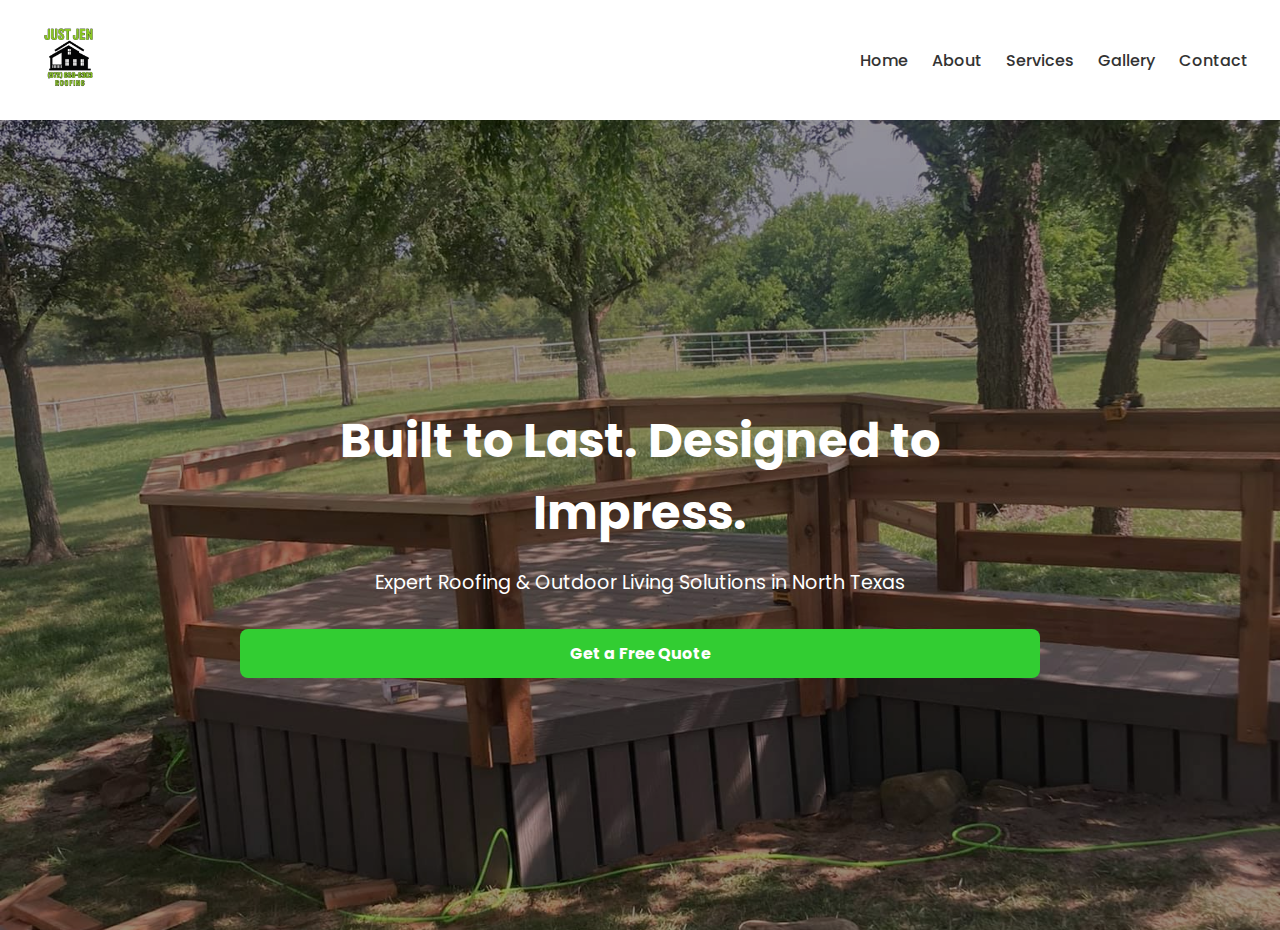
<file: index.html>
<!DOCTYPE html>
<html lang="en">
<head>
  <meta charset="UTF-8" />
  <meta name="viewport" content="width=device-width, initial-scale=1.0" />
  <title>Just Jen Roofing</title>

  <!-- Google Fonts -->
  <link href="https://fonts.googleapis.com/css2?family=Poppins:wght@400;600&display=swap" rel="stylesheet" />

  <!-- CSS -->
  <link rel="stylesheet" href="style.css" />
</head>
<body>

  <!-- Navbar -->
  <nav class="navbar">
  <div class="logo">
    <img src="images/logo.png" alt="Just Jen Roofing Logo" />
  </div>

<div class="menu-toggle" id="mobile-menu">
  <span class="bar"></span>
  <span class="bar"></span>
  <span class="bar"></span>
</div>

  <ul class="nav-links" id="nav-links">
    <li><a href="index.html">Home</a></li>
    <li><a href="about.html">About</a></li>
    <li><a href="services.html">Services</a></li>
    <li><a href="gallery.html">Gallery</a></li>
    <li><a href="contact.html">Contact</a></li>
  </ul>
</nav>


  <!-- Hero Section -->
  <section class="hero">
    <div class="hero-content">
      <h1>Built to Last. Designed to Impress.</h1>
      <p>Expert Roofing & Outdoor Living Solutions in North Texas</p>
      <a href="contact.html" class="btn-primary">Get a Free Quote</a>
    </div>
  </section>

  <!-- JS -->
  <script src="main.js"></script>
</body>
</html>
</file>
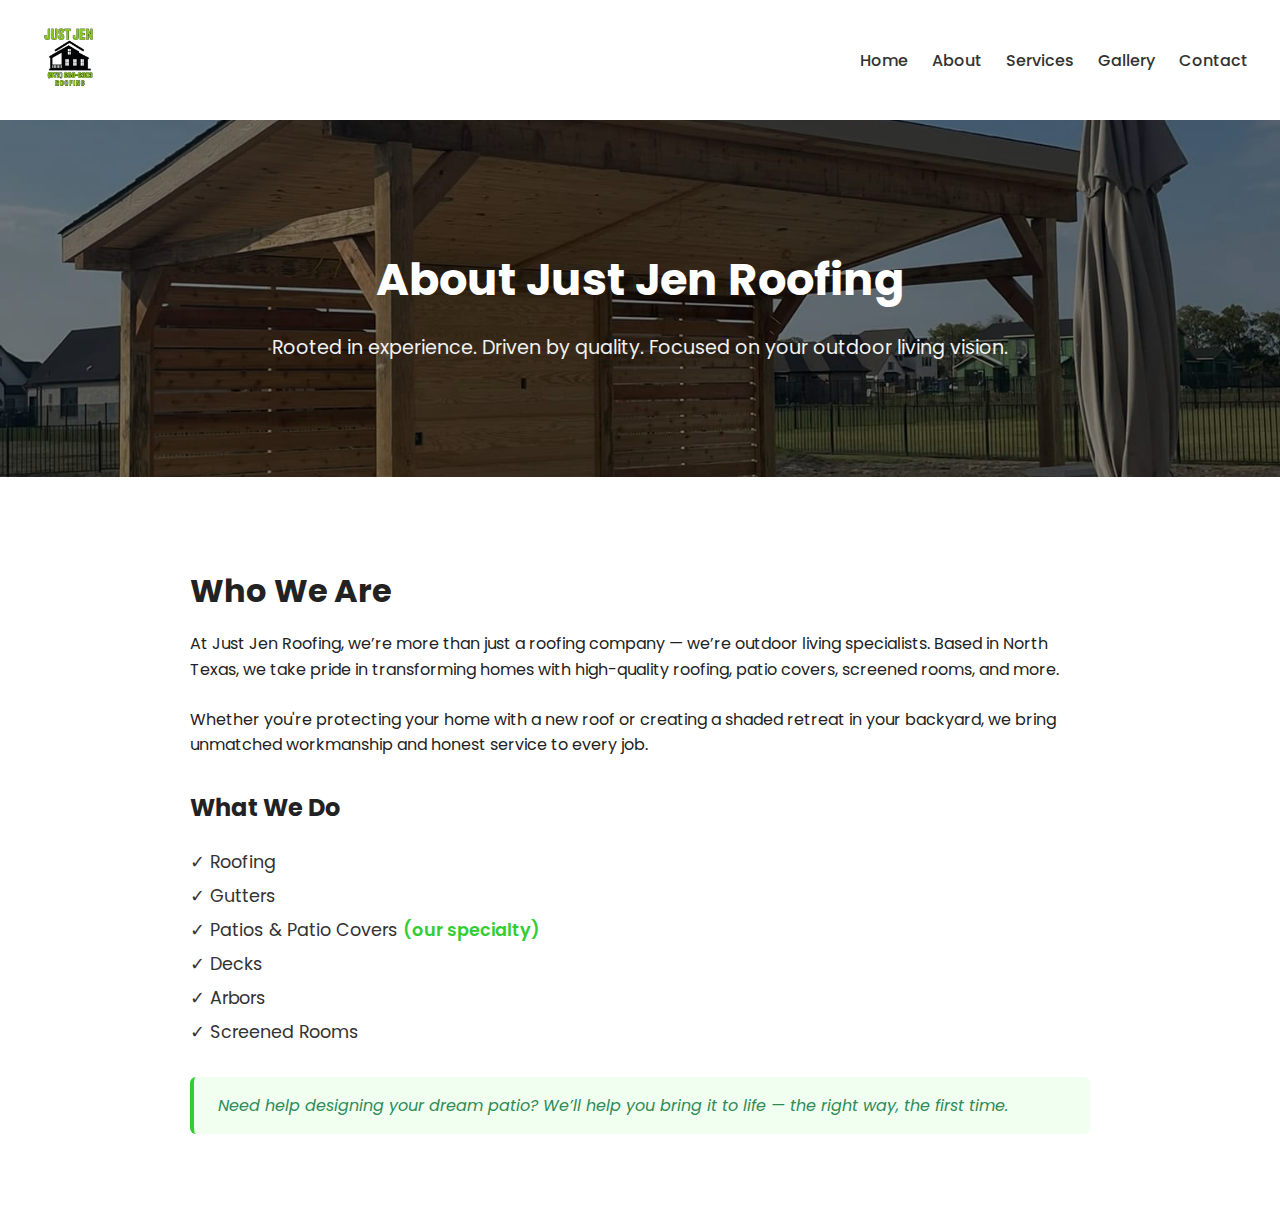
<file: about.html>
<!DOCTYPE html>
<html lang="en">
<head>
  <meta charset="UTF-8" />
  <meta name="viewport" content="width=device-width, initial-scale=1.0" />
  <title>About | Just Jen Roofing</title>
   <!-- AOS CSS -->
<link href="https://unpkg.com/aos@2.3.1/dist/aos.css" rel="stylesheet">
  
  <link rel="stylesheet" href="style.css" />
  <link href="https://fonts.googleapis.com/css2?family=Poppins:wght@400;600&display=swap" rel="stylesheet" />
</head>
<body>

  <!-- Include your header here if you're using components -->

  <!-- Navbar -->
  <nav class="navbar">
  <div class="logo">
    <img src="images/logo.png" alt="Just Jen Roofing Logo" />
  </div>

<div class="menu-toggle" id="mobile-menu">
  <span class="bar"></span>
  <span class="bar"></span>
  <span class="bar"></span>
</div>

  <ul class="nav-links" id="nav-links">
    <li><a href="index.html">Home</a></li>
    <li><a href="about.html">About</a></li>
    <li><a href="services.html">Services</a></li>
    <li><a href="gallery.html">Gallery</a></li>
    <li><a href="contact.html">Contact</a></li>
  </ul>
</nav>


  <section class="about-hero">
    <div class="about-content">
      <h1>About Just Jen Roofing</h1>
      <p>Rooted in experience. Driven by quality. Focused on your outdoor living vision.</p>
    </div>
  </section>

  <section class="about-main">
    <div class="container">
      <h2>Who We Are</h2>
      <p>At Just Jen Roofing, we’re more than just a roofing company — we’re outdoor living specialists. Based in North Texas, we take pride in transforming homes with high-quality roofing, patio covers, screened rooms, and more.</p>

      <p>Whether you're protecting your home with a new roof or creating a shaded retreat in your backyard, we bring unmatched workmanship and honest service to every job.</p>

      <h3>What We Do</h3>
      <ul class="services-list">
        <li>✓ Roofing</li>
        <li>✓ Gutters</li>
        <li>✓ Patios & Patio Covers <span class="highlight">(our specialty)</span></li>
        <li>✓ Decks</li>
        <li>✓ Arbors</li>
        <li>✓ Screened Rooms</li>
      </ul>

      <p class="callout">Need help designing your dream patio? We’ll help you bring it to life — the right way, the first time.</p>
    </div>
  </section>

  <!-- Include your footer here if you're using components -->
<script src="main.js"></script>
<!-- AOS JS -->
<script src="https://unpkg.com/aos@2.3.1/dist/aos.js"></script>
<script>
  AOS.init();
</script>
</body>
</html>
</file>
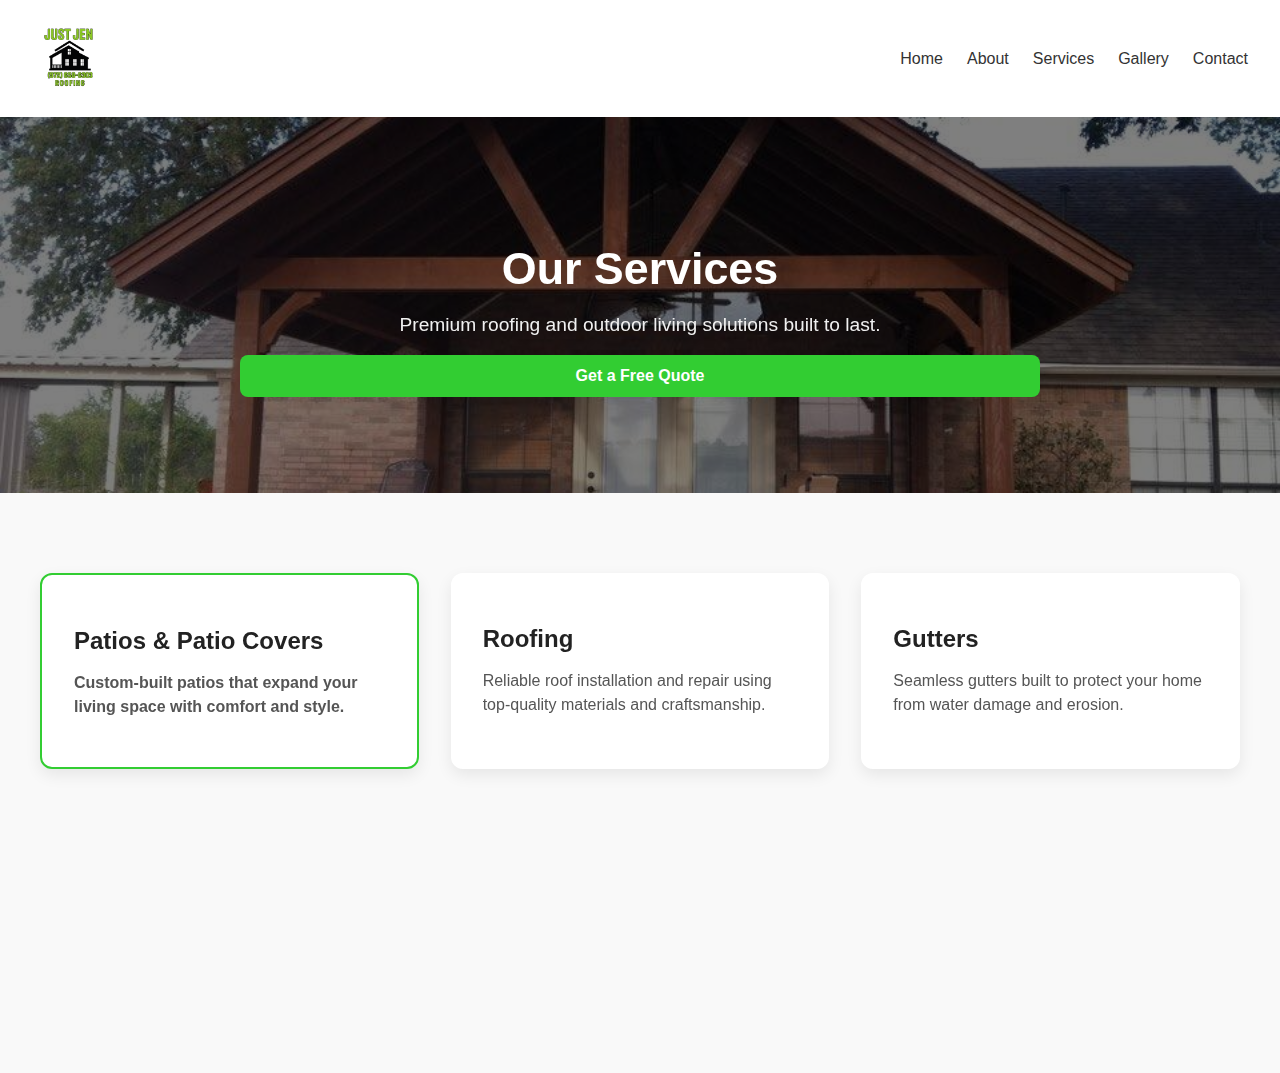
<file: services.html>
<!DOCTYPE html>
<html lang="en">
<head>
  <meta charset="UTF-8" />
  <meta name="viewport" content="width=device-width, initial-scale=1.0" />
  <title>Services | Just Jen Roofing</title>
  <link rel="icon" href="images/Favcon.PNG" type="image/png">
  <link href="https://unpkg.com/aos@2.3.1/dist/aos.css" rel="stylesheet" />
  <link href="style.css" rel="stylesheet" />
</head>
<body>


<!-- Navbar -->
  <nav class="navbar">
  <div class="logo">
    <img src="images/logo.png" alt="Just Jen Roofing Logo" />
  </div>

<div class="menu-toggle" id="mobile-menu">
  <span class="bar"></span>
  <span class="bar"></span>
  <span class="bar"></span>
</div>

  <ul class="nav-links" id="nav-links">
    <li><a href="index.html">Home</a></li>
    <li><a href="about.html">About</a></li>
    <li><a href="services.html">Services</a></li>
    <li><a href="gallery.html">Gallery</a></li>
    <li><a href="contact.html">Contact</a></li>
  </ul>
</nav>

  
  <!-- HERO SECTION -->
  <section class="services-hero">
    <div class="hero-overlay">
      <h1 data-aos="fade-up">Our Services</h1>
      <p data-aos="fade-up" data-aos-delay="100">
        Premium roofing and outdoor living solutions built to last.
      </p>
     <a href="contact.html" class="btn-primary">Get a Free Quote</a>
    </div>
  </section>

  <!-- SERVICES GRID -->
  <section class="services-list-section">
    <div class="services-container">
      <div class="service-box highlight" data-aos="zoom-in">
        <h2>Patios & Patio Covers</h2>
        <p>Custom-built patios that expand your living space with comfort and style.</p>
      </div>

      <div class="service-box" data-aos="zoom-in" data-aos-delay="100">
        <h2>Roofing</h2>
        <p>Reliable roof installation and repair using top-quality materials and craftsmanship.</p>
      </div>

      <div class="service-box" data-aos="zoom-in" data-aos-delay="100">
        <h2>Gutters</h2>
        <p>Seamless gutters built to protect your home from water damage and erosion.</p>
      </div>

      <div class="service-box" data-aos="zoom-in" data-aos-delay="100">
        <h2>Arbors</h2>
        <p>Stylish arbors that add shade, elegance, and structure to your outdoor space.</p>
      </div>

      <div class="service-box" data-aos="zoom-in" data-aos-delay="100">
        <h2>Decks</h2>
        <p>Durable custom decks that bring your backyard ideas to life.</p>
      </div>

      <div class="service-box" data-aos="zoom-in" data-aos-delay="100">
        <h2>Screened Rooms</h2>
        <p>Enclosed outdoor rooms that let you enjoy the outdoors without the bugs.</p>
      </div>
    </div>
  </section>
  <script src="main.js"></script>
  <script src="https://unpkg.com/aos@2.3.1/dist/aos.js"></script>
  <script>AOS.init();</script>
</body>
</html>
</file>
<file: style.css>
/* Global Styles */
body {
  margin: 0;
  font-family: 'Poppins', sans-serif;
  background-color: #f4f4f4;
  color: #222;
}

/* Navbar */
.navbar {
  display: flex;
  justify-content: space-between;
  align-items: center;
  padding: 1.2rem 2rem;
  background-color: #ffffff;
  box-shadow: 0 2px 10px rgba(0,0,0,0.05);
}

.navbar .logo img {
  height: 75px;
}

.nav-links {
  list-style: none;
  display: flex;
  gap: 1.5rem;
}

.nav-links li a {
  text-decoration: none;
  color: #333;
  font-weight: 500;
  transition: color 0.2s ease;
}

.nav-links li a:hover {
  color: #2e8b57; /* Green accent */
}

/* Hero Section */
.hero {
  height: 90vh;
  background: url('images/homeimg.jpg') center/cover no-repeat;
  display: flex;
  justify-content: center;
  align-items: center;
  text-align: center;
  padding: 0 2rem;
  color: white;
  position: relative;
}

.hero::before {
  content: "";
  position: absolute;
  inset: 0;
  background: rgba(0, 0, 0, 0.4);
}

.hero-content {
  position: relative;
  z-index: 1;
  max-width: 800px;
}

.hero h1 {
  font-size: 3rem;
  margin-bottom: 1rem;
}

.hero p {
  font-size: 1.2rem;
  margin-bottom: 2rem;
}

.btn-primary {
  background-color: #32CD32;
  color: white;
  padding: 0.8rem 1.5rem;
  border: none;
  border-radius: 6px;
  text-decoration: none;
  font-weight: 600;
  transition: background-color 0.3s ease;
}

.btn-primary:hover {
  background-color: #246b45;
}

/* Hamburger Icon Styling */
.menu-toggle {
  display: none;
  flex-direction: column;
  justify-content: space-between;
  width: 25px;
  height: 20px;
  cursor: pointer;
}

.menu-toggle .bar {
  height: 3px;
  width: 100%;
  background-color: #333;
  border-radius: 2px;
  transition: all 0.3s ease;
}

/* When Active – Animate into an X */
.menu-toggle.active .bar:nth-child(1) {
  transform: rotate(45deg) translateY(8px);
}

.menu-toggle.active .bar:nth-child(2) {
  opacity: 0;
}

.menu-toggle.active .bar:nth-child(3) {
  transform: rotate(-45deg) translateY(-8px);
}

/* Mobile Nav Styles */
@media screen and (max-width: 768px) {
  .menu-toggle {
    display: flex;
  }

  .nav-links {
    flex-direction: column;
    position: fixed;
    top: -100vh;
    right: 0;
    width: 100%;
    background-color: white;
    transition: top 0.4s ease;
    padding: 2rem;
    box-shadow: 0 4px 12px rgba(0,0,0,0.1);
    z-index: 999;
    border-bottom-left-radius: 10px;
    border-bottom-right-radius: 10px;
  }

  .nav-links.active {
    top: 80px; /* Adjust to match header height */
  }

  .nav-links li {
    margin: 1rem 0;
    text-align: center;
  }

  .nav-links li a {
    font-size: 1.2rem;
    color: #333;
    font-weight: 500;
  }
}

.about-hero {
  background: url('images/aboutimg.jpg') center/cover no-repeat;
  padding: 6rem 2rem;
  text-align: center;
  color: white;
  position: relative;
}

.about-hero::before {
  content: "";
  position: absolute;
  inset: 0;
  background: rgba(0, 0, 0, 0.5); /* dark overlay for readability */
  z-index: 0;
}

.about-hero .about-content {
  position: relative;
  z-index: 1;
  max-width: 800px;
  margin: 0 auto;
}

.about-hero h1 {
  font-size: 2.8rem;
  margin-bottom: 1rem;
}

.about-hero p {
  font-size: 1.2rem;
  color: #f1f1f1;
}


.about-main {
  background: white;
  padding: 4rem 2rem;
}

.container {
  max-width: 900px;
  margin: 0 auto;
}

.about-main h2 {
  color: #222;
  font-size: 2rem;
  margin-bottom: 1rem;
}

.about-main h3 {
  font-size: 1.5rem;
  margin-top: 2rem;
}

.about-main p {
  line-height: 1.6;
  margin-bottom: 1.5rem;
}

.services-list {
  list-style: none;
  padding-left: 0;
  margin: 1rem 0;
}

.services-list li {
  font-size: 1.1rem;
  margin-bottom: 0.5rem;
  color: #333;
}

.highlight {
  color: #32CD32;
  font-weight: 600;
}

.callout {
  background-color: #f1fff1;
  border-left: 4px solid #32CD32;
  padding: 1rem 1.5rem;
  font-style: italic;
  color: #2e8b57;
  margin-top: 2rem;
  border-radius: 6px;
}

.hero-btn {
  display: inline-block;
  margin-top: 1.5rem;
  background-color: #32CD32;
  color: white;
  font-weight: 600;
  padding: 0.75rem 1.5rem;
  border-radius: 8px;
  text-decoration: none;
  font-size: 1rem;
  transition: background 0.3s ease, transform 0.2s ease;
}

.hero-btn:hover {
  background-color: #28a428;
  transform: translateY(-2px);
}

.contact-hero {
  background: url('https://scontent-dfw5-2.xx.fbcdn.net/v/t39.30808-6/481262907_1155394523181094_2343335210386921368_n.jpg?_nc_cat=107&ccb=1-7&_nc_sid=833d8c&_nc_ohc=uUwkVUqKANoQ7kNvwGUbc0P&_nc_oc=Adklm1FYE04kHVMnZixdcvpfGiBPlbOLe1WbtrWtF0RdNeo_1VwN29XjsW1l0lmyXpiJ6SLi8tGmOA6oj5T7URkL&_nc_zt=23&_nc_ht=scontent-dfw5-2.xx&_nc_gid=Zub0QFUbWtb3-zPKshyviQ&oh=00_AfQEs5HD-zFOuPzILPNZLXr9BTIyARh8D5nZcqTzjY7qvQ&oe=686F79D7') center/cover no-repeat;
  height: 65vh;
  position: relative;
  display: flex;
  align-items: center;
  justify-content: center;
  text-align: center;
  color: white;
}

.contact-hero-overlay {
  background: rgba(0, 0, 0, 0.6);
  padding: 3rem;
  border-radius: 12px;
  max-width: 700px;
}

.contact-hero h1 {
  font-size: 2.8rem;
  margin-bottom: 1rem;
}

.contact-hero p {
  font-size: 1.2rem;
  margin-bottom: 2rem;
  color: #f0f0f0;
}

.contact-main {
  background: #f5f5f5;
  padding: 5rem 2rem;
}

.contact-card {
  background: white;
  border-radius: 12px;
  box-shadow: 0 8px 24px rgba(0, 0, 0, 0.1);
  padding: 3rem;
  max-width: 800px;
  margin: 0 auto;
}

.contact-card h2 {
  text-align: center;
  font-size: 1.8rem;
  margin-bottom: 2rem;
  color: #333;
}

.form-grid {
  display: grid;
  grid-template-columns: 1fr 1fr;
  gap: 1rem;
  margin-bottom: 1.5rem;
}

@media (max-width: 768px) {
  .form-grid {
    grid-template-columns: 1fr;
  }

  .contact-hero h1 {
    font-size: 2rem;
  }
}

input,
textarea {
  width: 100%;
  padding: 0.9rem;
  border: 1px solid #ccc;
  border-radius: 8px;
  font-size: 1rem;
}

textarea {
  min-height: 120px;
  resize: vertical;
}

.btn-primary {
  background: #32CD32;
  border: none;
  color: white;
  padding: 0.75rem 1.5rem;
  font-size: 1rem;
  font-weight: bold;
  border-radius: 8px;
  cursor: pointer;
  transition: background 0.3s ease;
  display: block;
  margin: 0 auto;
}

.btn-primary:hover {
  background: #28a428;
}

.hero-btn {
  display: inline-block;
  background-color: #32CD32;
  color: white;
  font-weight: 600;
  padding: 0.75rem 1.5rem;
  border-radius: 8px;
  text-decoration: none;
  font-size: 1rem;
  transition: background 0.3s ease, transform 0.2s ease;
}

.hero-btn:hover {
  background-color: #28a428;
  transform: translateY(-2px);
}

select {
  padding: 0.9rem;
  font-size: 1rem;
  border: 1px solid #ccc;
  border-radius: 8px;
  background: white;
  color: #333;
  width: 100%;
  appearance: none;
}

input[type="file"] {
  padding: 0.7rem 0;
  font-size: 1rem;
  color: #444;
}

.services-hero {
  background: url('images/serviceimg.jpg') center/cover no-repeat;
  padding: 6rem 2rem;
  text-align: center;
  color: white;
  position: relative;
}

.services-hero::before {
  content: "";
  position: absolute;
  inset: 0;
  background: rgba(0, 0, 0, 0.5);
  z-index: 0;
}

.hero-overlay {
  position: relative;
  z-index: 1;
  max-width: 800px;
  margin: 0 auto;
}

.services-hero h1 {
  font-size: 2.8rem;
  margin-bottom: 1rem;
}

.services-hero p {
  font-size: 1.2rem;
  color: #f0f0f0;
}

.services-list-section {
  background: #f9f9f9;
  padding: 5rem 2rem;
}

.services-container {
  display: grid;
  grid-template-columns: repeat(auto-fit, minmax(280px, 1fr));
  gap: 2rem;
  max-width: 1200px;
  margin: 0 auto;
}

.service-box {
  background: white;
  padding: 2rem;
  border-radius: 12px;
  box-shadow: 0 6px 16px rgba(0, 0, 0, 0.08);
  transition: transform 0.3s ease;
}

.service-box:hover {
  transform: translateY(-5px);
}

.service-box h2 {
  color: #222;
  margin-bottom: 0.5rem;
}

.service-box p {
  color: #555;
  line-height: 1.5;
}

.service-box.highlight {
  border: 2px solid #32CD32;
}
</file>
